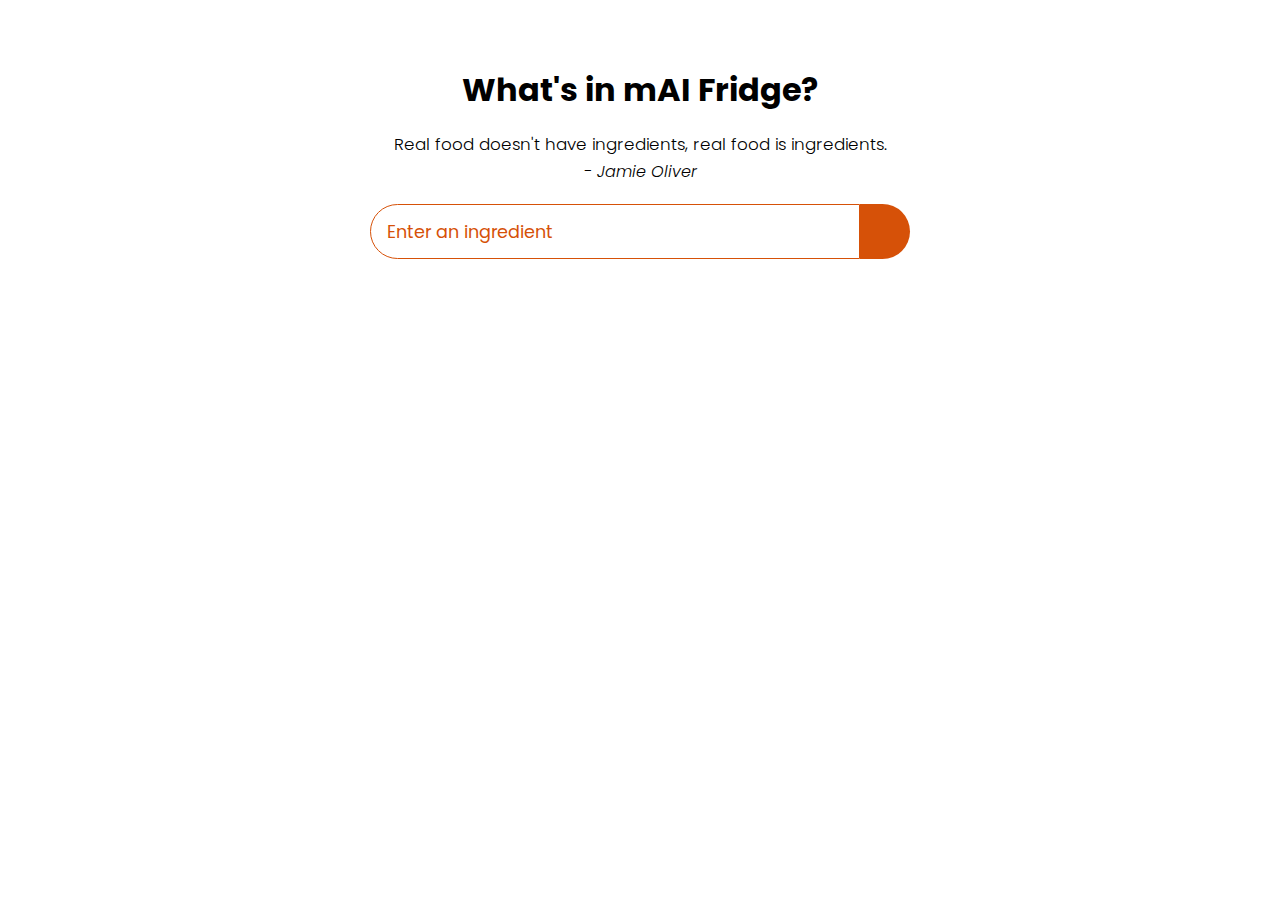
<file: templates/index.html>
<!DOCTYPE html>
<html lang="en">
<head>
  <meta charset="UTF-8">
  <meta name="viewport" content="width=device-width, initial-scale=1.0">
  <title>Find Meal For Your Ingredients</title>
  <link rel="stylesheet" href="https://cdnjs.cloudflare.com/ajax/libs/font-awesome/5.15.1/css/all.min.css" integrity="sha512-+4zCK9k+qNFUR5X+cKL9EIR+ZOhtIloNl9GIKS57V1MyNsYpYcUrUeQc9vNfzsWfV28IaLL3i96P9sdNyeRssA==" crossorigin="anonymous" />
  <link rel = "stylesheet" href = "../static/style.css">
</head>
<body>
  
  <div class = "container">
    <div class = "meal-wrapper">
      <div class = "meal-search">
        <h2 class = "title" >What's in mAI Fridge?</h2>
        <blockquote>Real food doesn't have ingredients, real food is ingredients.<br>
          <cite>- Jamie Oliver</cite>
        </blockquote>

        <div class = "meal-search-box">
          <input type = "text" class = "search-control" placeholder="Enter an ingredient" id = "search-input">
          <script src="http://ajax.googleapis.com/ajax/libs/jquery/1.11.1/jquery.min.js"></script>

          <button type = "submit" class = "search-btn btn" id = "search-btn">
            <i class = "fas fa-search"></i>
          </button>
        </div>
        <div class="loader-container">
          <div class="loader"></div>
          
      </div>
      <p class="loader-text">mAI Fridge is looking for recipe...</p>


      </div>

      <div class = "meal-result">
        <h2 class = "title" id="display-result">Your Search Results:</h2>
        <div id= "meal">

        </div>
      </div>


      <div class = "meal-details">
        <!-- recipe close btn -->
        <button type = "button" class = "btn recipe-close-btn" id = "recipe-close-btn">
          <i class = "fas fa-times"></i>
        </button>

        <!-- meal content -->
        <div class = "meal-details-content">

        </div>
      </div>
    </div>
  </div>



  <script src = "../static/script.js" ></script>
</body>
</html>
</file>
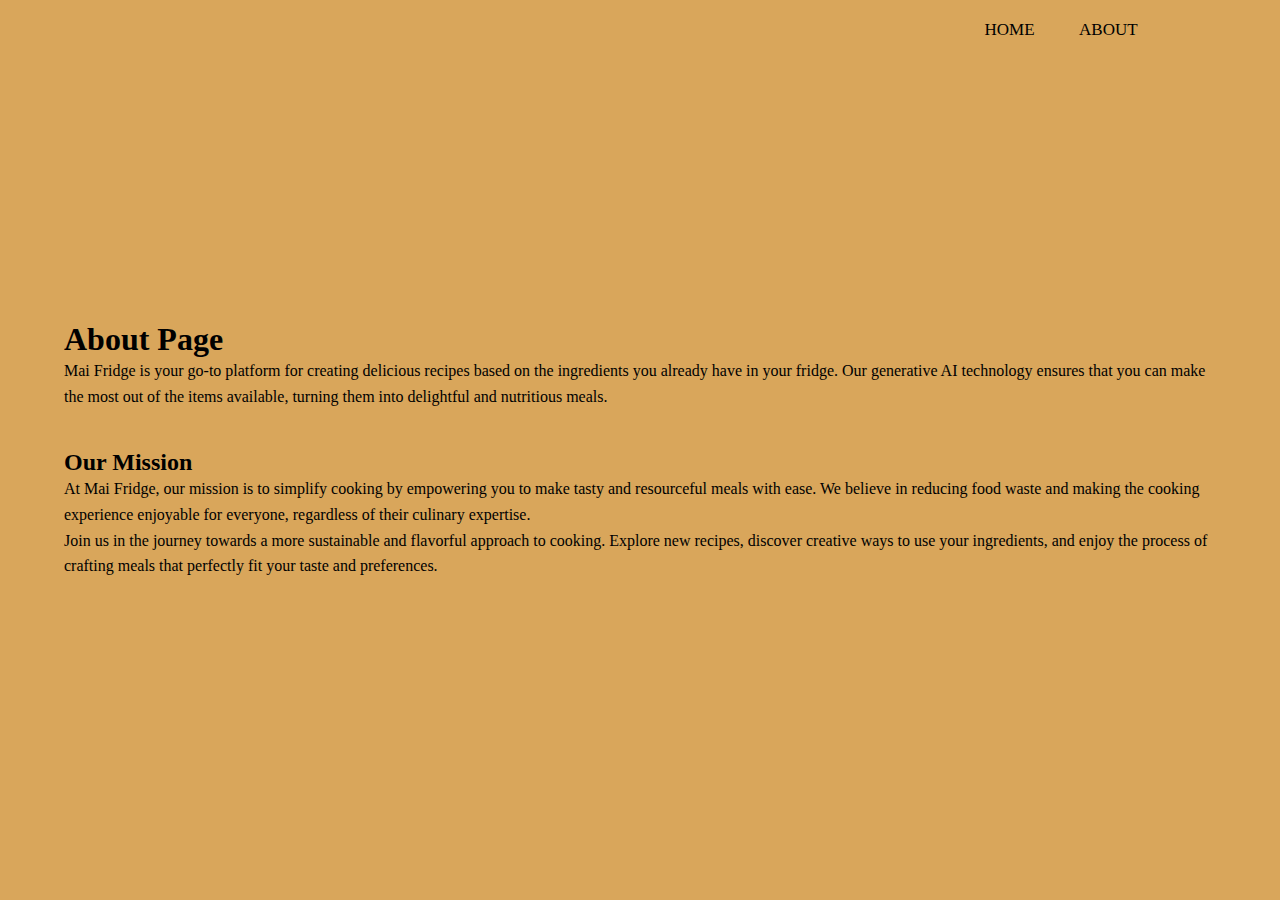
<file: templates/about.html>
<!DOCTYPE html>
<html>
    <head>
        <meta name="viewport" content="width=device-width, initial-scale=1.0">
        <title>mAI Fridge Website</title>
        <link rel="stylesheet" href="/static/about.css">
    </head>
    <body>
        <div class="hero">
            <nav>
            <ul>
                <li><a href="/home">HOME</a></li>
                <li><a href="/about">ABOUT</a></li>
            </ul>
            </nav>
            <div class="about-section">
                <h1>About Page</h1>
                <p>
                    Mai Fridge is your go-to platform for creating delicious recipes based on the ingredients you
                    already have in your fridge. Our generative AI technology ensures that you can make the most out of
                    the items available, turning them into delightful and nutritious meals.
                </p>
                <div class="mission-section">
                    <h2>Our Mission</h2>
                    <p>
                        At Mai Fridge, our mission is to simplify cooking by empowering you to make tasty and resourceful
                        meals with ease. We believe in reducing food waste and making the cooking experience enjoyable for
                        everyone, regardless of their culinary expertise.
                    </p>
                    <p>
                        Join us in the journey towards a more sustainable and flavorful approach to cooking. Explore new
                        recipes, discover creative ways to use your ingredients, and enjoy the process of crafting meals that
                        perfectly fit your taste and preferences.
                    </p>
                </div>
            </div>
        </div>
    </body>
</html>
</file>
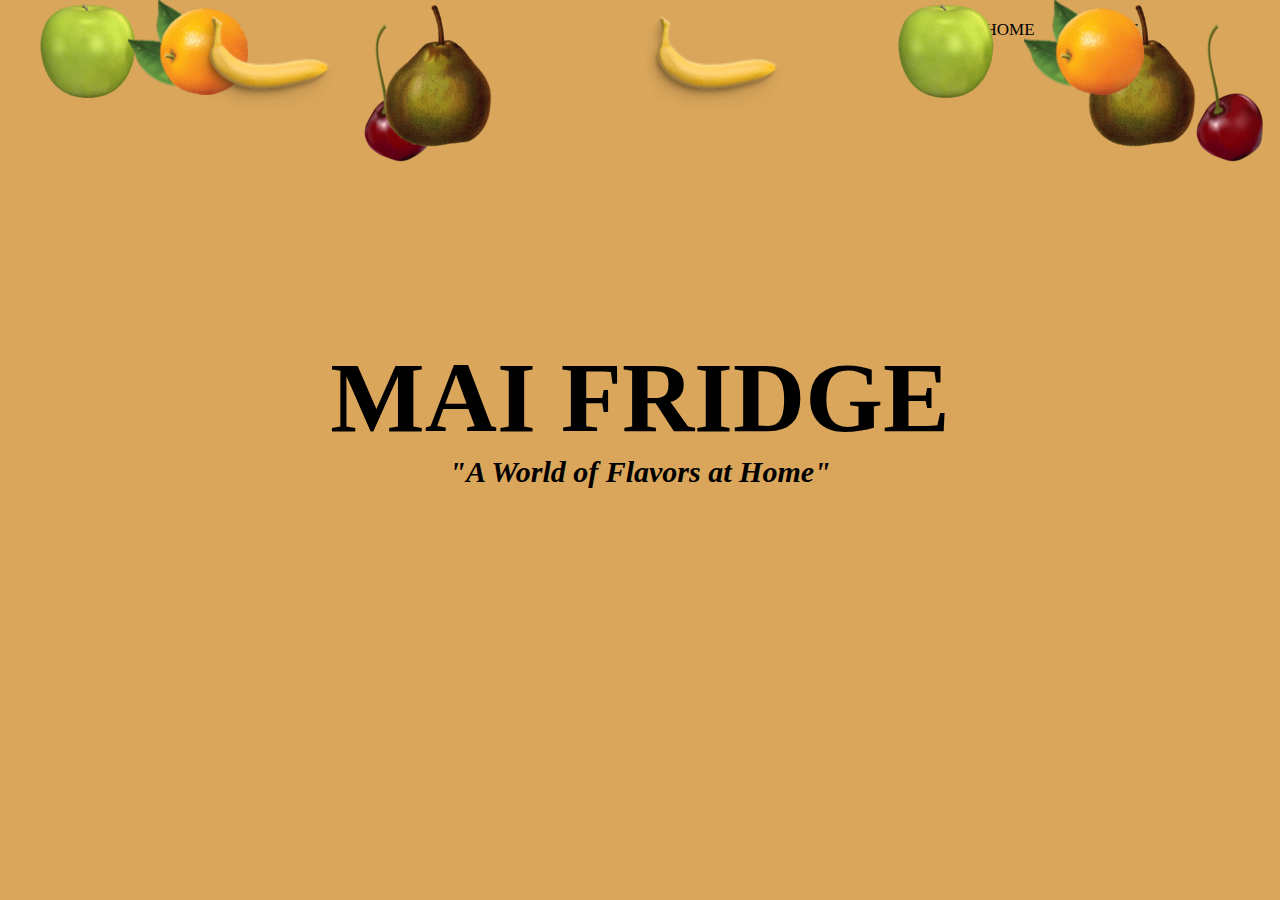
<file: templates/home.html>
<!DOCTYPE html>
<html>
    <head>
        <meta name="viewport" content="width=device-width, initial-scale=1.0">
        <title>myAI Fridge Website</title>
        <link rel="stylesheet" href="../static/home.css">
        <link rel="stylesheet" href="https://fonts.google.com/specimen/Young+Serif">
    </head>
    <body>
        <div class="hero">
                <nav>
                <ul>
                    <li><a href="/home">HOME</a></li>
                    <li><a href="/about">ABOUT</a></li>
                </ul>
            </nav>
            <div class="content">
                <h1>MAI FRIDGE</h1>
                <h2>"A World of Flavors at Home"</h2>
                <a href="/start" class="btn animation">Start Now</a>
            </div>
            <div class="foods">
                <div><img src="/static/images/apple.png"></div>
                <div><img src="/static/images/banana.png"></div>
                <div><img src="/static/images/cherry.png"></div>
                <div><img src="/static/images/orange.png"></div>
                <div><img src="/static/images/pear.png"></div>
                <div><img src="/static/images/apple.png"></div>
                <div><img src="/static/images/banana.png"></div>
                <div><img src="/static/images/cherry.png"></div>
                <div><img src="/static/images/orange.png"></div>
                <div><img src="/static/images/pear.png"></div>
            </div>
        </div>
    </body>
</html>
</file>
<file: static/style.css>
@import url('https://fonts.googleapis.com/css2?family=Poppins:wght@200;300;400;500;600;700;800;900&display=swap');

*{
    padding: 0;
    margin: 0;
    box-sizing: border-box;
    
}
:root{
    --tenne-tawny: #d65108;
    --tenne-tawny-dark: #b54507;
}
body{
    font-weight: 300;
    font-size: 1.05rem;
    line-height: 1.6;
    font-family: 'Poppins', sans-serif;
}

/*  */
.btn{
    font-family: inherit;
    cursor: pointer;
    outline: 0;
    font-size: 1.05rem;
}
.text{
    opacity: 0.8;
}
.title{
    font-size: 2rem;
    margin-bottom: 1rem;
}

#display-result{
    display: none;
}

/*  */
.container{
    min-height: 100vh;
}
.meal-wrapper{
    max-width: 1280px;
    margin: 0 auto;
    padding: 2rem;
    background: #fff;
    text-align: center;
}
.meal-search{
    margin: 2rem 0;
}
.meal-search cite{
    font-size: 1rem;
}
.meal-search-box{
    margin: 1.2rem 0;
    display: flex;
    align-items: stretch;
}
.search-control,
.search-btn{
    width: 100%;
}
.search-control{
    padding: 0 1rem;
    font-size: 1.1rem;
    font-family: inherit;
    outline: 0;
    border: 1px solid var(--tenne-tawny);
    color: var(--tenne-tawny);
    border-top-left-radius: 2rem;
    border-bottom-left-radius: 2rem;
}
.search-control::placeholder{
    color: var(--tenne-tawny);
}
.search-btn{
    width: 55px;
    height: 55px;
    font-size: 1.8rem;
    background: var(--tenne-tawny);
    color: #fff;
    border: none;
    border-top-right-radius: 2rem;
    border-bottom-right-radius: 2rem;
    transition: all 0.4s linear;
    -webkit-transition: all 0.4s linear;
    -moz-transition: all 0.4s linear;
    -ms-transition: all 0.4s linear;
    -o-transition: all 0.4s linear;
}
.search-btn:hover{
    background: var(--tenne-tawny-dark);
}
.meal-result{
    margin-top: 4rem;
}
#meal{
    margin: 2.4rem 0;
}
.meal-item{
    border-radius: 1rem;
    -webkit-border-radius: 1rem;
    -moz-border-radius: 1rem;
    -ms-border-radius: 1rem;
    -o-border-radius: 1rem;
    overflow: hidden;
    box-shadow: 0 4px 21px -12px rgba(0, 0, 0, 0.79);
    margin: 2rem 0;
}
.meal-img img{
    width: 100%;
    display: block;
}
.meal-name{
    padding: 1.5rem 0.5rem;
}
.meal-name h3{
    font-size: 1.4rem;
}
.recipe-btn{
    text-decoration: none;
    font-family: 'Poppins', sans-serif;
    color: #fff;
    background: var(--tenne-tawny);
    font-weight: 500;
    font-size: 1.1rem;
    padding: 0.75rem 0;
    display: block;
    width: 175px;
    margin: 1rem auto;
    border-radius: 2rem;
    -webkit-border-radius: 2rem;
    -moz-border-radius: 2rem;
    -ms-border-radius: 2rem;
    -o-border-radius: 2rem;
    transition: all 0.4s linear;
    -webkit-transition: all 0.4s linear;
    -moz-transition: all 0.4s linear;
    -ms-transition: all 0.4s linear;
    -o-transition: all 0.4s linear;
}
.recipe-btn:hover{
    background: var(--tenne-tawny-dark);
}

/* meal details */
.meal-details{
    position: fixed;
    top: 50%;
    left: 50%;
    transform: translate(-50%, -50%);
    -webkit-transform: translate(-50%, -50%);
    -moz-transform: translate(-50%, -50%);
    -ms-transform: translate(-50%, -50%);
    -o-transform: translate(-50%, -50%);
    color: #fff;
    background: var(--tenne-tawny);
    border-radius: 1rem;
    -webkit-border-radius: 1rem;
    -moz-border-radius: 1rem;
    -ms-border-radius: 1rem;
    -o-border-radius: 1rem;
    width: 90%;
    height: 90%;
    overflow-y: scroll;
    display: none;
    padding: 2rem 0;
}
.meal-details::-webkit-scrollbar{
    width: 10px;
}
.meal-details::-webkit-scrollbar-thumb{
    background: #f0f0f0;
    border-radius: 2rem;
    -webkit-border-radius: 2rem;
    -moz-border-radius: 2rem;
    -ms-border-radius: 2rem;
    -o-border-radius: 2rem;
}


/* js related */
.showRecipe{
    display: block;
}

.meal-details-content{
    margin: 2rem;
}
.meal-details-content p:not(.recipe-category){
    padding: 1rem 0;
}
.recipe-close-btn{
    position: absolute;
    right: 2rem;
    top: 2rem;
    font-size: 1.8rem;
    background: #fff;
    border: none;
    width: 35px;
    height: 35px;
    border-radius: 50%;
    -webkit-border-radius: 50%;
    -moz-border-radius: 50%;
    -ms-border-radius: 50%;
    -o-border-radius: 50%;
    display: flex;
    align-items: center;
    justify-content: center;
    opacity: 0.9;
}
.recipe-title{
    letter-spacing: 1px;
    padding-bottom: 1rem;
}
.recipe-category{
    background: #fff;
    font-weight: 600;
    color: var(--tenne-tawny);
    display: inline-block;
    padding: 0.2rem 0.5rem;
    border-radius: 0.3rem;
    -webkit-border-radius: 0.3rem;
    -moz-border-radius: 0.3rem;
    -ms-border-radius: 0.3rem;
    -o-border-radius: 0.3rem;
}
.recipe-category{
    background: #fff;
    font-weight: 600;
    color: var(--tenne-tawny);
    display: inline-block;
    padding: 0.2rem 0.5rem;
    border-radius: 0.3rem;
    -webkit-border-radius: 0.3rem;
    -moz-border-radius: 0.3rem;
    -ms-border-radius: 0.3rem;
    -o-border-radius: 0.3rem;
}
.recipe-instruct{
    padding: 1rem 0;
}
.recipe-meal-img img{
    width: 100px;
    height: 100px;
    border-radius: 50%;
    -webkit-border-radius: 50%;
    -moz-border-radius: 50%;
    -ms-border-radius: 50%;
    -o-border-radius: 50%;
    margin: 0 auto;
    display: block;
}
.recipe-link{
    margin: 1.4rem 0;
}
.recipe-link a{
    color: #fff;
    font-size: 1.2rem;
    font-weight: 700;
    transition: all 0.4s linear;
    -webkit-transition: all 0.4s linear;
    -moz-transition: all 0.4s linear;
    -ms-transition: all 0.4s linear;
    -o-transition: all 0.4s linear;
}
.recipe-link a:hover{
    opacity: 0.8;
}


/*  */
.notFound{
    grid-template-columns: 1fr!important;
    color: var(--tenne-tawny);
    font-size: 1.8rem;
    font-weight: 600;
    width: 100%;
}






/* Media Queries */
@media screen and (min-width: 600px){
    .meal-search-box{
        width: 540px;
        margin-left: auto;
        margin-right: auto;
    }
}

@media screen and (min-width: 768px){
    #meal{
        display: grid;
        grid-template-columns: repeat(2, 1fr);
        gap: 2rem;
    }
    .meal-item{
        margin: 0;
    }
    .meal-details{
        width: 700px;
    }
}

@media screen and (min-width: 992px){
    #meal{
        grid-template-columns: repeat(3, 1fr);
    }
}


/* Styles for the modal */
.modal {
    display: none;
    position: fixed;
    top: 0;
    left: 0;
    width: 100%;
    height: 100%;
    background-color: rgba(0, 0, 0, 0.7);
    z-index: 1;
}

.modal-content {
    background-color: #fff;
    margin: 15% auto;
    padding: 20px;
    border: 1px solid #888;
    width: 60%;
    box-shadow: 0 4px 8px 0 rgba(0, 0, 0, 0.2);
    position: relative;
}

.close {
    position: absolute;
    top: 10px;
    right: 10px;
    font-size: 24px;
    cursor: pointer;
}


.ingredient-ul{
    text-align: left;
    padding-left: 0pt;
    list-style-type: none;
    list-style-position: outside;
}

a:link {
    color: #d65108;
    background-color: transparent;
    text-decoration: none;
}



a:visited {
    color: #b54507;
    background-color: transparent;
    text-decoration: none;
}



.loader-container {
    display: flex;
    justify-content: center;
    align-items: center;
    height: 50vh; /* Adjust this value to center vertically within the viewport */
}

/* Style the loader (example styles) */
.loader {
    border: 4px solid #f3f3f3;
    border-top: 4px solid #3498db;
    border-radius: 50%;
    width: 40px;
    height: 40px;
    animation: spin 2s linear infinite;
    visibility: hidden;
}
  
@keyframes spin {
0% { transform: rotate(0deg); }
100% { transform: rotate(360deg); }
}


.loader-text{
    visibility: hidden;
}
</file>
<file: static/about.css>
*{
    margin: 0;
    padding: 0;
    box-sizing: border-box;
    font-family: 'Poppins', sans-serif;
    
}

.hero{
    width: 100%;
    height: 100vh;
    background-color: rgb(217, 166, 91);
    position: relative;
    padding: 0 5%;
    display: flex;
    align-items: center;
    justify-content: center;

}

nav{
    width: 100%;
    position: absolute;
    top: 0;
    left: 0;
    padding: 20px 8%;
    display: flex;
    align-items: center;
    justify-content: flex-end;
}

nav ul li{
    list-style-type: none;
    display: inline;
    margin-right: 40px;
}

nav ul li a{
    text-decoration: none;
    color: black;
    font-size: 17px;
    font-family: 'Times New Roman', Times, serif;
    font-weight: 500;
}

.about-section{
    font-weight: 500;
}

.about-section h1{
    font-family: serif;
}

.about-section p{
    font-family: 'Times New Roman', Times, serif;
    line-height: 1.6;
}

.mission-section{
    margin-top: 40px;
}

.mission-section h2{
    font-family: serif;
}

.mission-section p{
    font-family: 'Times New Roman', Times, serif;
}
</file>
<file: static/home.css>
*{
    margin: 0;
    padding: 0;
    box-sizing: border-box;
    font-family: 'Poppins', sans-serif;
    
}

.hero{
    width: 100%;
    height: 100vh;
    background-color: rgb(217, 166, 91);
    position: relative;
    padding: 0 5%;
    display: flex;
    align-items: center;
    justify-content: center;

}

nav{
    width: 100%;
    position: absolute;
    top: 0;
    left: 0;
    padding: 20px 8%;
    display: flex;
    align-items: center;
    justify-content: flex-end;
}

nav ul li{
    list-style-type: none;
    display: inline;
    margin-right: 40px;
}

nav ul li a{
    text-decoration: none;
    color: black;
    font-size: 17px;
    font-family: 'Times New Roman', Times, serif;
    font-weight: 500;
}

.btn{
    display: inline-block;
    text-decoration: none;
    padding: 14px 40px;
    color: #333;
    background-image: linear-gradient(45deg, #c4836c, #ba8148);
    font-size: 14px;
    border-radius: 30px;

}

.content{
    text-align: center;
}

.content h1{
    font-size: 100px;
    font-family: serif;
    color: black;
    font-weight: 600;
}

.content h2{
    font-size: 30px;
    font-style: italic;
    font-family: serif;
    color: black;
}
.content a{
    text-decoration: none;
    display: inline-block;
    color: black;
    font-size: 24px;
    font-family: 'Times New Roman', Times, serif;
    border: 2px solid black;
    padding: 14px 50px;
    border-radius: 50px;
    margin-top: 20px;
    transition: all 0.4s;
    
}
.content .btn{
    padding: 15px 80px;
    font-size: 16px;
    animation-delay: 1s; 
}
.content a:hover{
    transform: scale(1.2);
    background-color: rgb(230, 205, 172);
}

.foods{
    position: absolute;
    width: 100%;
    height: 100%;
    top: 0;
    left: 0;
    pointer-events: none;
}

.foods div{
    position: absolute;
    display: block;
}

.foods div:nth-child(1){
    left: 3%;
    animation: animate 15s linear infinite;
    animation-delay: -7s;
}
.foods div:nth-child(2){
    left: 50%;
    animation: animate 20s linear infinite;
    animation-delay: -5s;
}
.foods div:nth-child(3){
    left: 25%;
    animation: animate 20s linear infinite;
    animation-delay: 0s;
}
.foods div:nth-child(4){
    left: 10%;
    animation: animate 15s linear infinite;
    animation-delay: -5s;
}
.foods div:nth-child(5){
    left: 85%;
    animation: animate 18s linear infinite;
    animation-delay: -10s;
}
.foods div:nth-child(6){
    left: 70%;
    animation: animate 12s linear infinite;
}
.foods div:nth-child(7){
    left: 15%;
    animation: animate 14s linear infinite;
}
.foods div:nth-child(8){
    left: 90%;
    animation: animate 15s linear infinite;
}
.foods div:nth-child(9){
    left: 80%;
    animation: animate 15s linear infinite;
}
.foods div:nth-child(10){
    left: 30%;
    animation: animate 15s linear infinite;
}

@keyframes animate{
    0%
    {
        opacity: 0;
        top: -10%;
        transform: translate(20px) rotate(0deg);
    }
    10%
    {
        opacity: 0.5;
    }
    20%
    {
        transform: translateX(-20px) rotate(45deg);
    }
    40%
    {
        transform: translateX(-20px) rotate(90deg);
    }
    60%
    {
        transform: translateX(-20px) rotate(180deg);
    }
    80%
    {
        transform: translateX(-20px) rotate(270deg);
    }
    100%
    {
        top: 110%;
        transform: translateX(-20px) rotate(360deg);
    }
}
.animation{
    opacity: 0;
    transform: translateY(30px);
    animation: moveup 0.5s linear forwards;

}
@keyframes moveup{
    100%{
        opacity: 1;
        transform: translateY(0px);
    }
}
</file>
